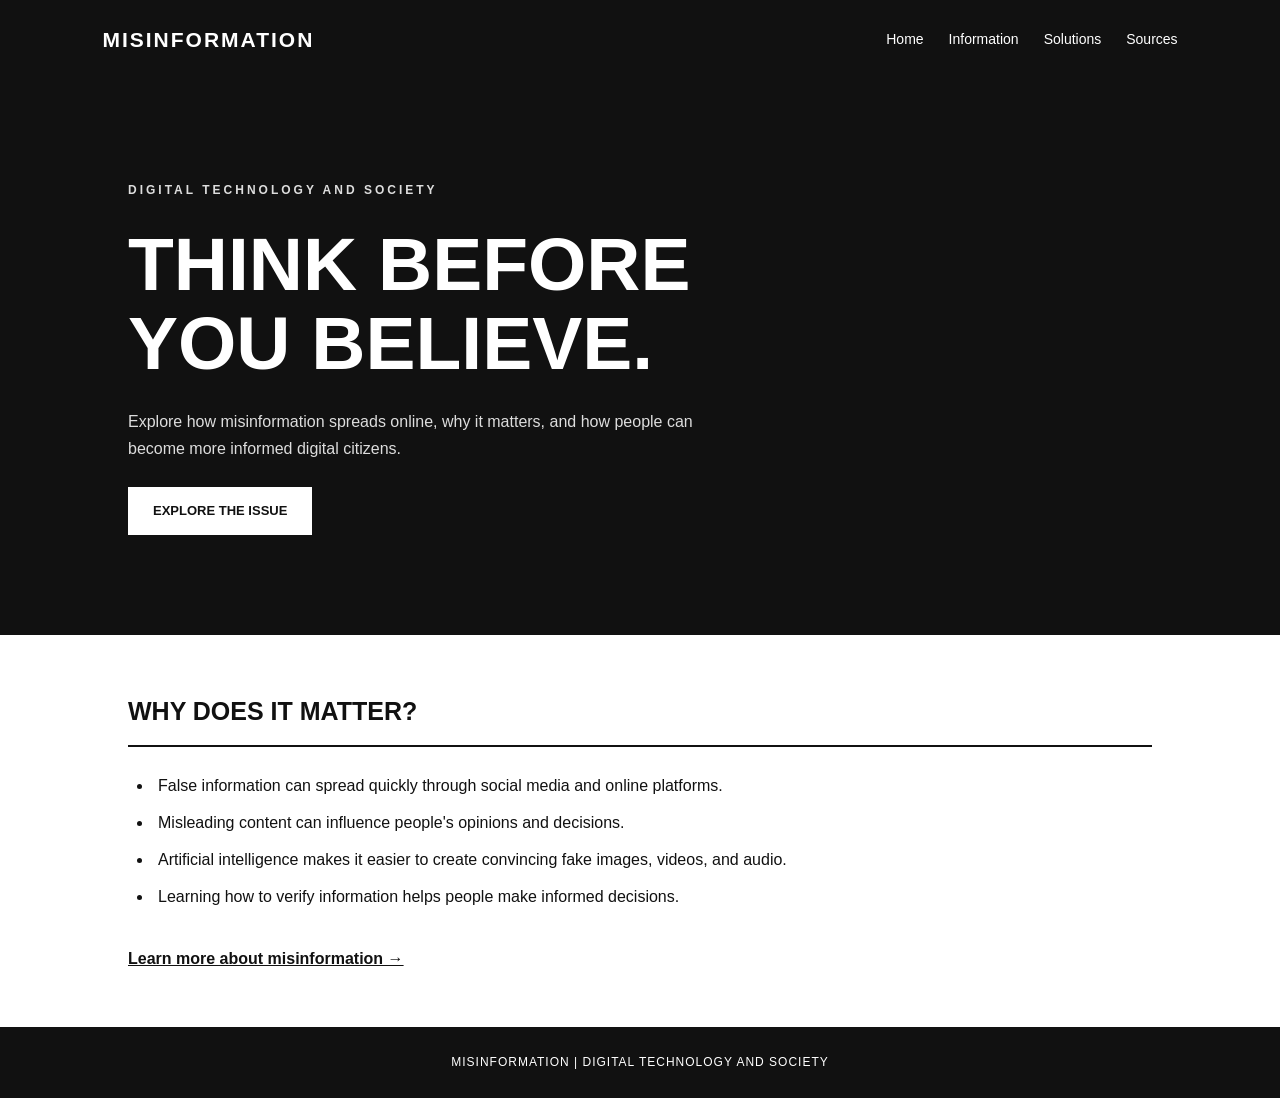
<file: index.html>
<!DOCTYPE html>
<!-- Home page: Misinformation website -->
<html lang="en">
<head>
    <meta charset="UTF-8">
    <meta name="viewport" content="width=device-width, initial-scale=1.0">
    <title>Misinformation | Home</title>
    <link rel="stylesheet" href="css/style.css">
</head>
<body>

<header>
    <div class="logo">MISINFORMATION</div>
    <nav>
        <a href="index.html">Home</a>
        <a href="information.html">Information</a>
        <a href="solutions.html">Solutions</a>
        <a href="sources.html">Sources</a>
    </nav>
</header>

<main>
    <section class="hero">
        <p class="eyebrow">DIGITAL TECHNOLOGY AND SOCIETY</p>
        <h1>THINK BEFORE<br>YOU BELIEVE.</h1>
        <p>Explore how misinformation spreads online, why it matters, and how people can become more informed digital citizens.</p>
        <a class="button" href="information.html">EXPLORE THE ISSUE</a>
    </section>

    <section class="content-section">
        <h2>WHY DOES IT MATTER?</h2>
        <ul class="bullet-list">
            <li>False information can spread quickly through social media and online platforms.</li>
            <li>Misleading content can influence people's opinions and decisions.</li>
            <li>Artificial intelligence makes it easier to create convincing fake images, videos, and audio.</li>
            <li>Learning how to verify information helps people make informed decisions.</li>
        </ul>
        <a class="text-link" href="information.html">Learn more about misinformation →</a>
    </section>
</main>

<footer>
    <p>MISINFORMATION | DIGITAL TECHNOLOGY AND SOCIETY</p>
</footer>

</body>
</html>
</file>
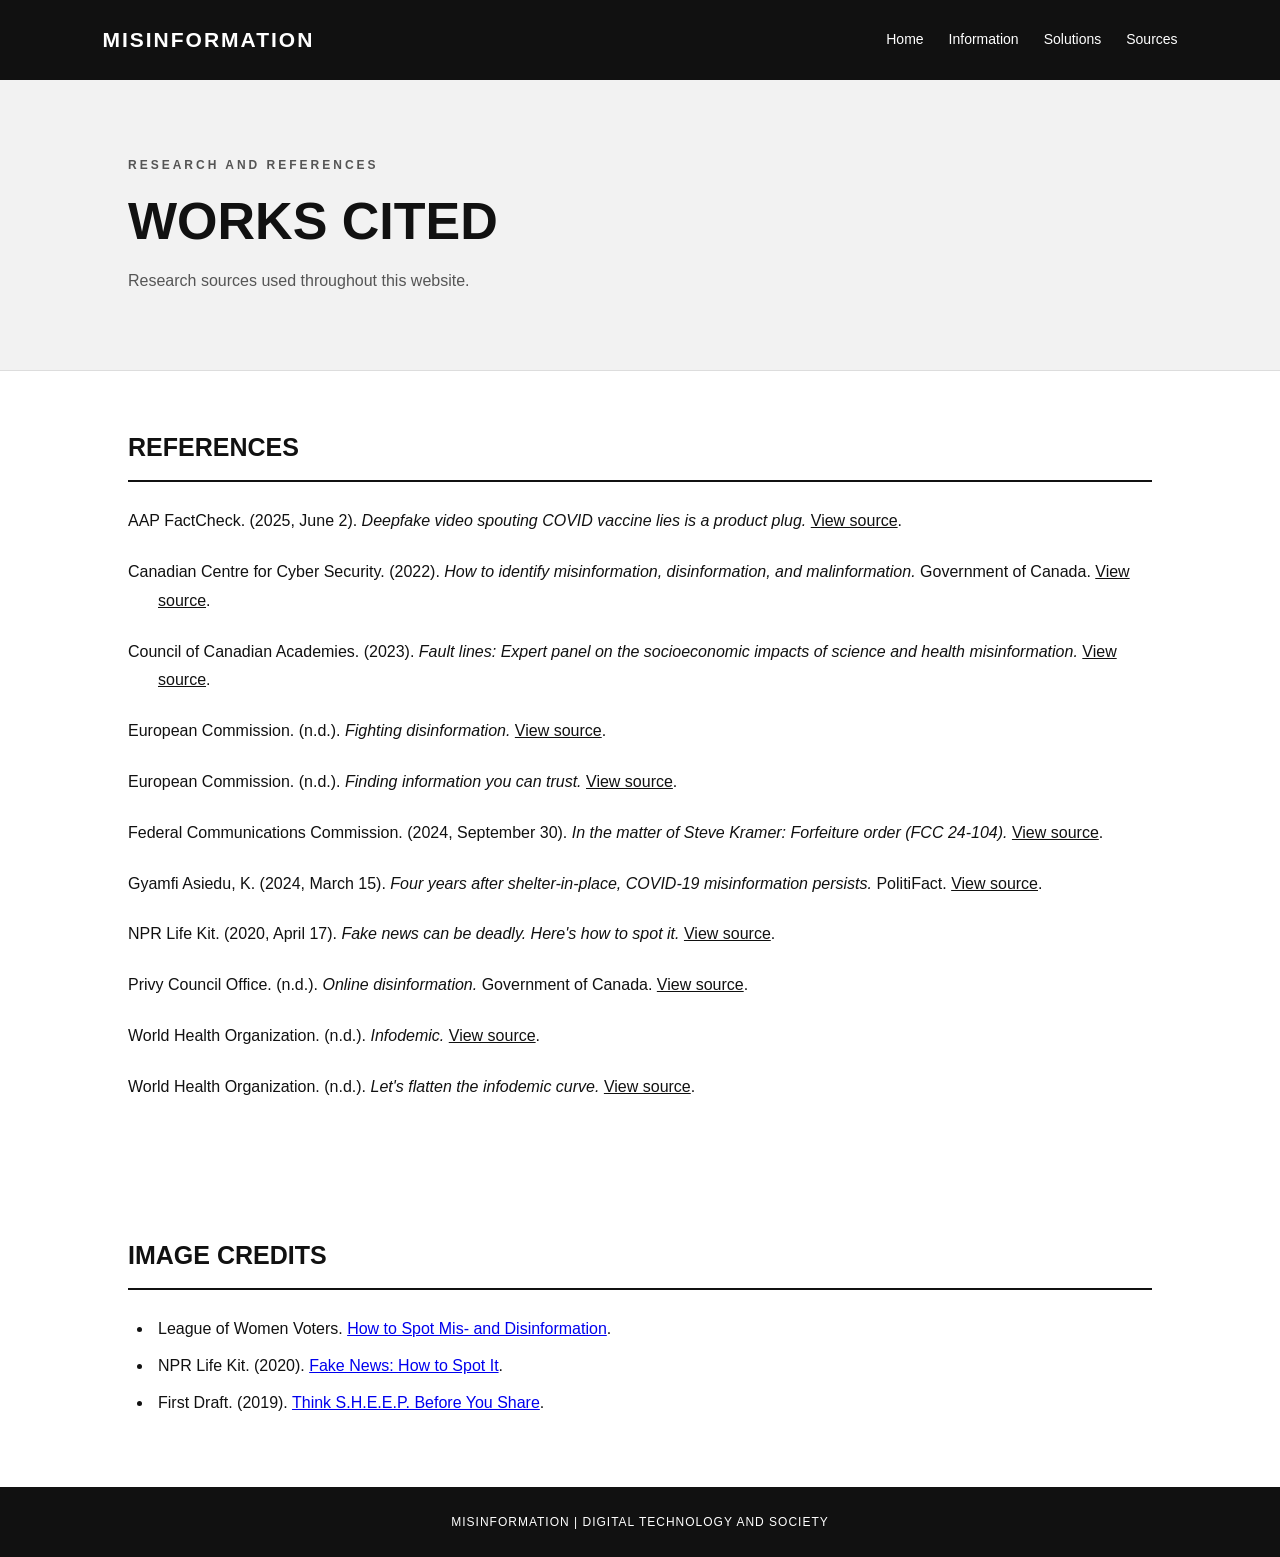
<file: sources.html>
<!DOCTYPE html>
<!-- Sources page: Research references and image credits -->
<html lang="en">
<head>
    <meta charset="UTF-8">
    <meta name="viewport" content="width=device-width, initial-scale=1.0">
    <title>Misinformation | Sources</title>
    <link rel="stylesheet" href="css/style.css">
</head>
<body>

<header>
    <div class="logo">MISINFORMATION</div>
    <nav>
        <a href="index.html">Home</a>
        <a href="information.html">Information</a>
        <a href="solutions.html">Solutions</a>
        <a href="sources.html">Sources</a>
    </nav>
</header>

<main>

<section class="page-heading">
    <p class="eyebrow">RESEARCH AND REFERENCES</p>
    <h1>WORKS CITED</h1>
    <p>Research sources used throughout this website.</p>
</section>

<section class="content-section">
    <h2>REFERENCES</h2>

    <div class="apa-reference">

        <p>
            AAP FactCheck. (2025, June 2).
            <em>Deepfake video spouting COVID vaccine lies is a product plug.</em>
            <a href="https://prod-ss.aap.com.au/factcheck/deepfake-video-spouting-covid-vaccine-lies-is-a-product-plug/" target="_blank">View source</a>.
        </p>

        <p>
            Canadian Centre for Cyber Security. (2022).
            <em>How to identify misinformation, disinformation, and malinformation.</em>
            Government of Canada.
            <a href="https://publications.gc.ca/collections/collection_2022/cstc-csec/D97-1-00-300-2022-eng.pdf" target="_blank">View source</a>.
        </p>

        <p>
            Council of Canadian Academies. (2023).
            <em>Fault lines: Expert panel on the socioeconomic impacts of science and health misinformation.</em>
            <a href="https://cca-reports.ca/wp-content/uploads/2023/01/Report-Fault-Lines-digital.pdf" target="_blank">View source</a>.
        </p>

        <p>
            European Commission. (n.d.).
            <em>Fighting disinformation.</em>
            <a href="https://commission.europa.eu/strategy-and-policy/coronavirus-response/fighting-disinformation_en" target="_blank">View source</a>.
        </p>

        <p>
            European Commission. (n.d.).
            <em>Finding information you can trust.</em>
            <a href="https://commission.europa.eu/digital-life/finding-information-you-can-trust_en" target="_blank">View source</a>.
        </p>

        <p>
            Federal Communications Commission. (2024, September 30).
            <em>In the matter of Steve Kramer: Forfeiture order (FCC 24-104).</em>
            <a href="https://docs.fcc.gov/public/attachments/FCC-24-104A1.pdf" target="_blank">View source</a>.
        </p>

        <p>
            Gyamfi Asiedu, K. (2024, March 15).
            <em>Four years after shelter-in-place, COVID-19 misinformation persists.</em>
            PolitiFact.
            <a href="https://politifact.com/article/2024/mar/15/four-years-after-shelter-in-place-covid-19-misinfo/" target="_blank">View source</a>.
        </p>

        <p>
            NPR Life Kit. (2020, April 17).
            <em>Fake news can be deadly. Here's how to spot it.</em>
            <a href="https://www.npr.org/2020/04/17/837202898/comic-fake-news-can-be-deadly-heres-how-to-spot-it" target="_blank">View source</a>.
        </p>

        <p>
            Privy Council Office. (n.d.).
            <em>Online disinformation.</em>
            Government of Canada.
            <a href="https://www.canada.ca/en/campaign/online-disinformation.html" target="_blank">View source</a>.
        </p>

        <p>
            World Health Organization. (n.d.).
            <em>Infodemic.</em>
            <a href="https://www.who.int/health-topics/infodemic" target="_blank">View source</a>.
        </p>

        <p>
            World Health Organization. (n.d.).
            <em>Let's flatten the infodemic curve.</em>
            <a href="https://www.who.int/news-room/spotlight/let-s-flatten-the-infodemic-curve" target="_blank">View source</a>.
        </p>

    </div>
</section>

<section class="content-section">
    <h2>IMAGE CREDITS</h2>

    <ul class="bullet-list">
        <li>
            League of Women Voters.
            <a href="https://my.lwv.org/new-york/schenectady-county/article/how-spot-mis-disinformation" target="_blank">How to Spot Mis- and Disinformation</a>.
        </li>

        <li>
            NPR Life Kit. (2020).
            <a href="https://www.npr.org/2020/04/17/837202898/comic-fake-news-can-be-deadly-heres-how-to-spot-it" target="_blank">Fake News: How to Spot It</a>.
        </li>

        <li>
            First Draft. (2019).
            <a href="https://firstdraftnews.org/articles/think-sheep-before-you-share-to-avoid-getting-tricked-by-online-misinformation/" target="_blank">Think S.H.E.E.P. Before You Share</a>.
        </li>
    </ul>
</section>

</main>

<footer>
    <p>MISINFORMATION | DIGITAL TECHNOLOGY AND SOCIETY</p>
</footer>

</body>
</html>
</file>
<file: css/style.css>
/* =================================
   GENERAL PAGE STYLING
================================= */

* {
    margin: 0;
    padding: 0;
    box-sizing: border-box;
}

body {
    background-color: #FFFFFF;
    color: #111111;
    font-family: Arial, Helvetica, sans-serif;
    line-height: 1.7;
}

html {
    scroll-behavior: smooth;
}

/* =================================
   HEADER AND NAVIGATION
================================= */

header {
    background-color: #111111;
    color: #FFFFFF;
    padding: 22px 8%;
    display: flex;
    justify-content: space-between;
    align-items: center;
    flex-wrap: wrap;
    gap: 15px;
}

.logo {
    font-size: 21px;
    font-weight: bold;
    letter-spacing: 2px;
}

nav {
    display: flex;
    gap: 25px;
    flex-wrap: wrap;
}

nav a {
    color: #FFFFFF;
    text-decoration: none;
    font-size: 14px;
    transition: color 0.3s;
}

nav a:hover {
    color: #AAAAAA;
}

/* =================================
   HOME PAGE
================================= */

.hero {
    min-height: 520px;
    background-color: #111111;
    color: #FFFFFF;
    padding: 100px 10%;
    display: flex;
    flex-direction: column;
    align-items: flex-start;
    justify-content: center;
}

.eyebrow {
    font-size: 12px;
    font-weight: bold;
    letter-spacing: 3px;
    color: #888888;
    margin-bottom: 15px;
}

.hero h1 {
    font-size: clamp(42px, 7vw, 75px);
    line-height: 1.05;
    margin-bottom: 25px;
}

.hero p {
    max-width: 600px;
    margin-bottom: 25px;
    color: #DDDDDD;
}

/* =================================
   BUTTONS AND LINKS
================================= */

.button {
    display: inline-block;
    background-color: #FFFFFF;
    color: #111111;
    padding: 13px 25px;
    text-decoration: none;
    font-weight: bold;
    font-size: 13px;
    transition: 0.3s;
}

.button:hover {
    background-color: #CCCCCC;
    transform: translateY(-3px);
}

.text-link {
    display: inline-block;
    color: #111111;
    font-weight: bold;
    margin-top: 20px;
    text-decoration: underline;
}

/* =================================
   PAGE HEADINGS
================================= */

.page-heading {
    background-color: #F2F2F2;
    padding: 75px 10%;
    border-bottom: 1px solid #DDDDDD;
}

.page-heading h1 {
    font-size: clamp(32px, 5vw, 52px);
    line-height: 1.2;
    margin-bottom: 15px;
}

.page-heading p {
    color: #555555;
}

/* =================================
   CONTENT SECTIONS
================================= */

.content-section {
    padding: 55px 10%;
}

.content-section h2,
.visual-section h2 {
    font-size: 25px;
    margin-bottom: 25px;
    border-bottom: 2px solid #111111;
    padding-bottom: 12px;
}

.section-intro {
    color: #555555;
    margin-bottom: 25px;
}

/* =================================
   CONTENT CARDS
================================= */

.content-card {
    background-color: #F5F5F5;
    border: 1px solid #DDDDDD;
    padding: 25px;
    margin-bottom: 20px;
    transition: 0.3s;
}

.content-card:hover {
    transform: translateY(-4px);
    border-color: #777777;
}

.content-card h3 {
    font-size: 19px;
    margin-bottom: 12px;
}

.example-number {
    font-size: 12px;
    font-weight: bold;
    letter-spacing: 2px;
    color: #666666;
    margin-bottom: 8px;
}

/* =================================
   BULLET POINTS
================================= */

.bullet-list {
    padding-left: 25px;
    margin-bottom: 15px;
}

.bullet-list li {
    padding-left: 5px;
    margin-bottom: 10px;
}

.resource-list a,
.content-card a {
    color: #111111;
    text-decoration: underline;
}

.resource-list a:hover,
.content-card a:hover {
    color: #666666;
}

/* =================================
   EDUCATIONAL IMAGES
================================= */

.visual-section {
    padding: 40px 10%;
}

.article-visual {
    max-width: 750px;
    margin: 30px auto;
    background-color: #F5F5F5;
    border: 1px solid #DDDDDD;
    padding: 15px;
}

.article-visual img {
    display: block;
    width: 100%;
    height: auto;
    max-height: 450px;
    object-fit: contain;
    background-color: #FFFFFF;
}

.article-visual figcaption {
    font-size: 13px;
    color: #555555;
    margin-top: 12px;
}

.article-visual a {
    color: #111111;
    text-decoration: underline;
}

/* =================================
   QUIZ
================================= */

.quiz-section {
    background-color: #111111;
    color: #FFFFFF;
    padding: 55px 10%;
}

.quiz-section h2 {
    font-size: 27px;
    margin-bottom: 10px;
}

.quiz-section > p {
    color: #CCCCCC;
    margin-bottom: 30px;
}

.quiz-question {
    background-color: #222222;
    border: 1px solid #444444;
    padding: 25px;
    margin-bottom: 20px;
}

.quiz-question h3 {
    margin-bottom: 18px;
}

.quiz-question button {
    display: block;
    width: 100%;
    padding: 13px;
    margin-bottom: 10px;
    background-color: #FFFFFF;
    color: #111111;
    border: none;
    cursor: pointer;
    text-align: left;
    font-size: 14px;
    transition: 0.3s;
}

.quiz-question button:hover {
    background-color: #BBBBBB;
}

.quiz-question p {
    margin-top: 12px;
    font-weight: bold;
}

/* =================================
   APA REFERENCES
================================= */

.apa-reference {
    text-align: left;
    line-height: 1.8;
}

.apa-reference p {
    padding-left: 30px;
    text-indent: -30px;
    margin-bottom: 22px;
    overflow-wrap: anywhere;
}

.apa-reference a {
    color: #111111;
    text-decoration: underline;
}

/* =================================
   FOOTER
================================= */

footer {
    background-color: #111111;
    color: #FFFFFF;
    padding: 25px;
    text-align: center;
    font-size: 12px;
    letter-spacing: 1px;
}

/* =================================
   MOBILE RESPONSIVENESS
================================= */

@media (max-width: 700px) {

    header {
        flex-direction: column;
        align-items: flex-start;
    }

    nav {
        gap: 15px;
    }

    .hero {
        padding: 75px 8%;
    }

    .page-heading {
        padding: 55px 8%;
    }

    .content-section,
    .visual-section {
        padding: 40px 8%;
    }

    .quiz-section {
        padding: 40px 8%;
    }

}
</file>
